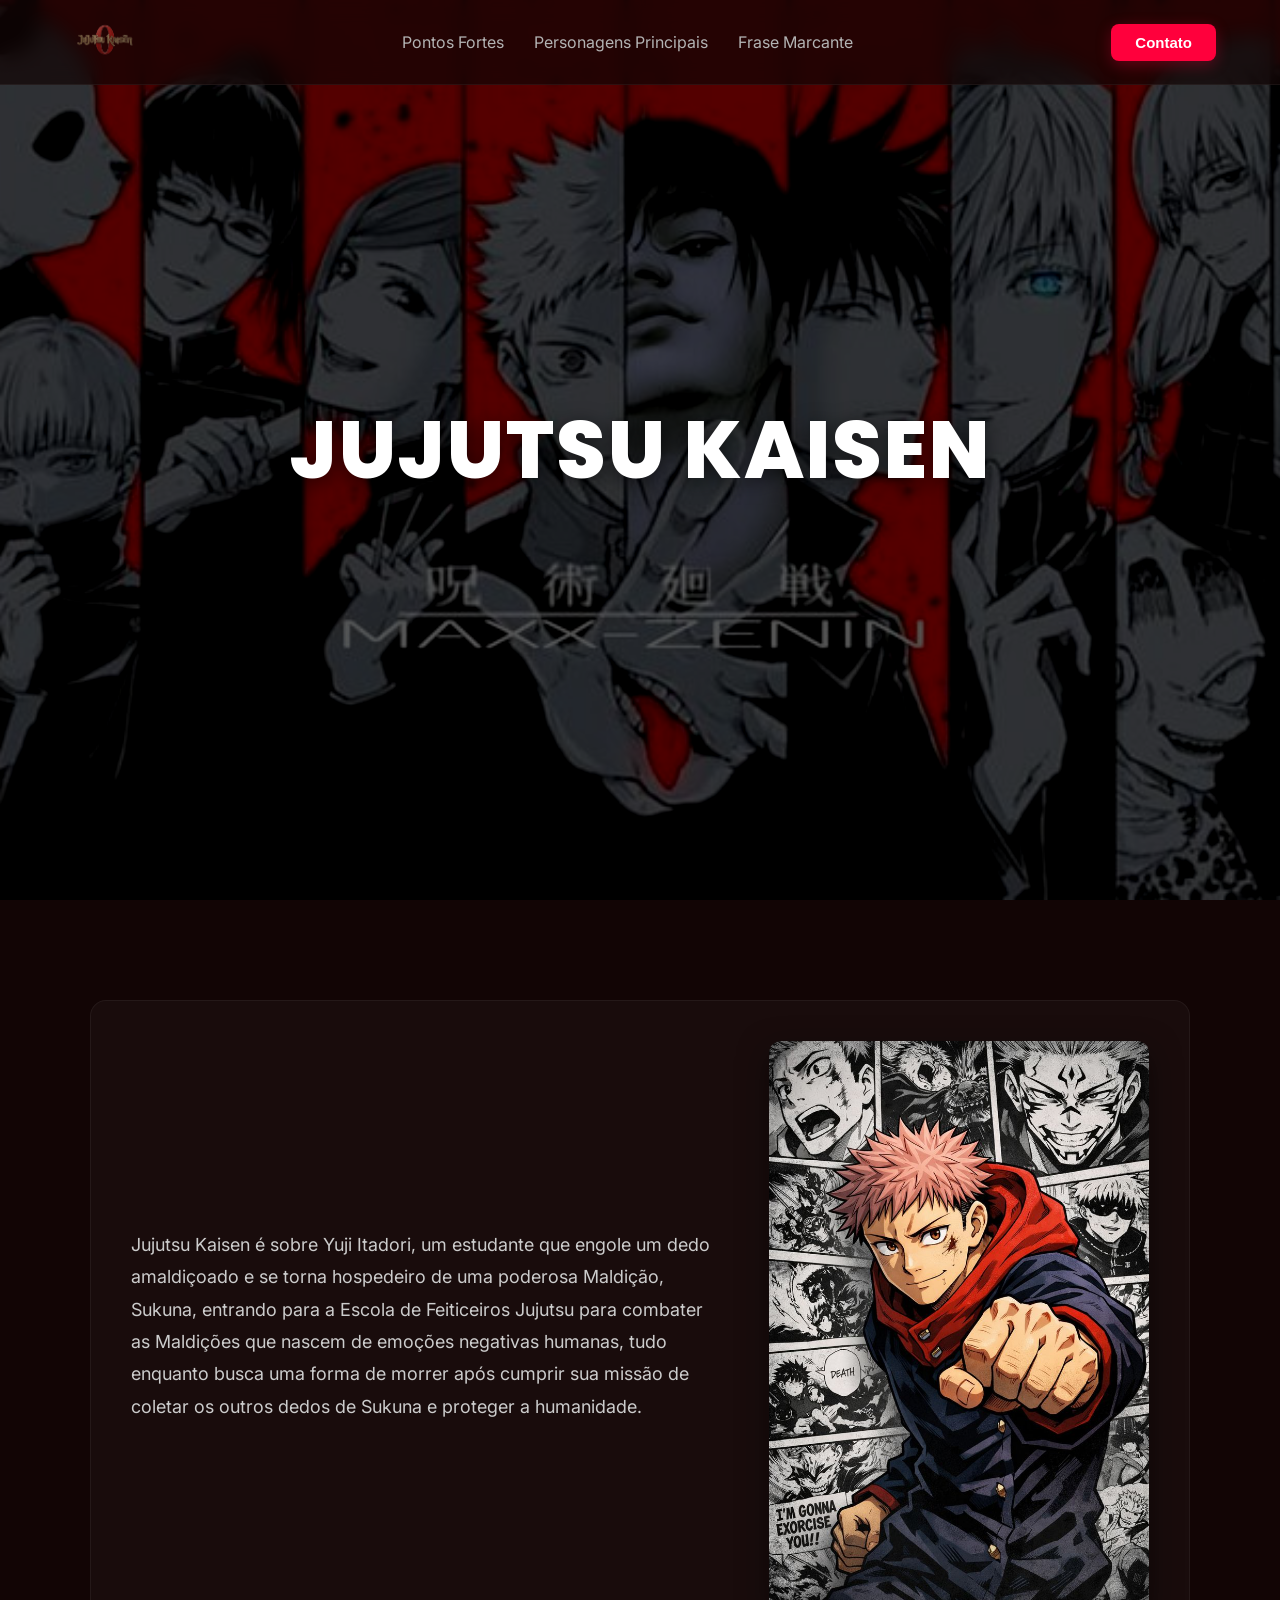
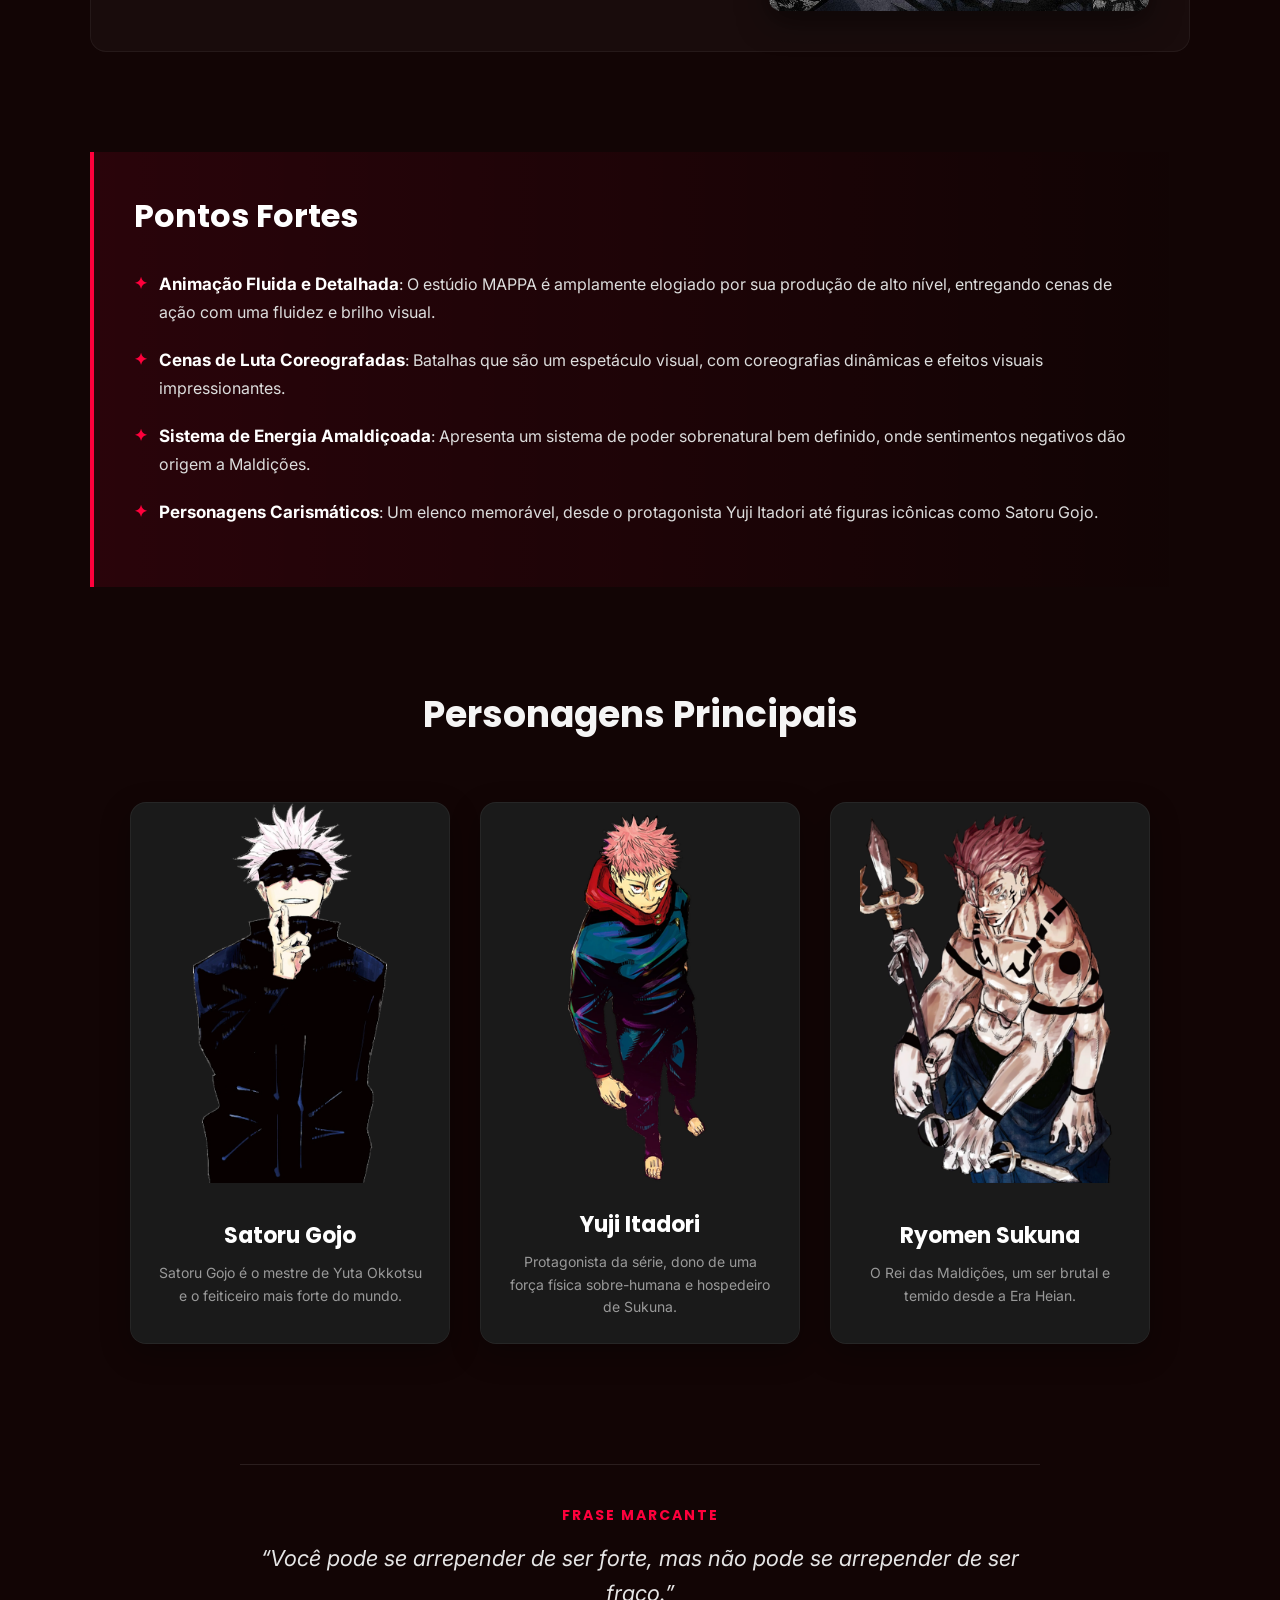
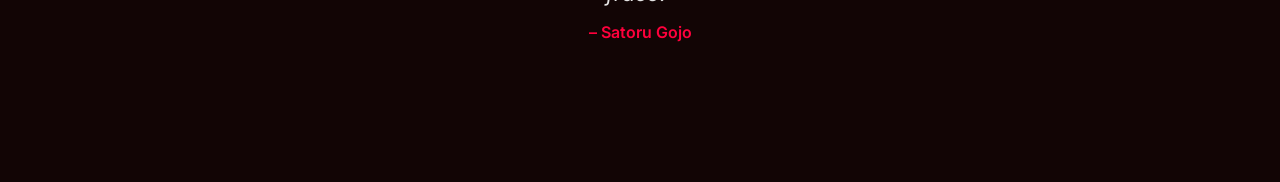
<file: index.html>
<!DOCTYPE html>
<html lang="pt-BR">
  <head>
    <meta charset="UTF-8" />
    <meta name="viewport" content="width=device-width, initial-scale=1.0" />
    <title>Jujutsu Kaisen</title>
    <link rel="stylesheet" href="./Style/Pro.css" />
  </head>
  <body>
                          
      <header>     
          <div class="interface">
              <section class="logo">
                  <img src="./img/logo_5-removebg-preview.png" alt="Logo" width="80px" height="50px"/>
              </section> 

              <section class="menu-desctop">
                   <nav>
                      <ul>
                         <li><a href="#ponto-forte">Pontos Fortes</a></li>
                         <li><a href="#personagens">Personagens Principais</a></li>
                         <li><a href="#frase">Frase Marcante</a></li>
                      </ul>
                   </nav>
              </section>
             
              <section class="btn-contato">
                  <a href="#">
                      <button>Contato</button>                                                                      
                  </a>
              </section>
          </div>
      </header>

    <div class="imagens-1">
        <h1 class="title">Jujutsu Kaisen</h1>
        <img src="./img/logo_2.jpg" alt="jujutsu-kaisen" class="img-principal" />
    </div> 

    <div class="texto-Principal">
        <p class="paragrafo-1">
        Jujutsu Kaisen é sobre Yuji Itadori, um estudante que engole um dedo
        amaldiçoado e se torna hospedeiro de uma poderosa Maldição, Sukuna,
        entrando para a Escola de Feiticeiros Jujutsu para combater as Maldições
        que nascem de emoções negativas humanas, tudo enquanto busca uma forma
        de morrer após cumprir sua missão de coletar os outros dedos de Sukuna e
        proteger a humanidade.
        </p>
        <img src="./img/itadori yuji.jpg" alt="itadori" class="imagens-2" />
    </div>

    <div class="caracteris" id="ponto-forte">
      <h3 class="titulo">Pontos Fortes</h3>
      <ul class="listas-fortes">
        <li>
          <strong>Animação Fluida e Detalhada</strong>: O estúdio MAPPA é
          amplamente elogiado por sua produção de alto nível, entregando cenas
          de ação com uma fluidez e brilho visual.
        </li>
        <li>
          <strong>Cenas de Luta Coreografadas</strong>: Batalhas que são um
          espetáculo visual, com coreografias dinâmicas e efeitos visuais
          impressionantes.
        </li>
        <li>
          <strong>Sistema de Energia Amaldiçoada</strong>: Apresenta um
          sistema de poder sobrenatural bem definido, onde sentimentos negativos dão origem a Maldições.
        </li>
        <li>
          <strong>Personagens Carismáticos</strong>: Um elenco memorável, desde o protagonista Yuji Itadori até figuras icônicas como Satoru Gojo.
        </li>
      </ul>
    </div>

    <div class="secao-personagens" id="personagens">
      <h2 class="h2">Personagens Principais</h2>

      <div class="container-cards">
        <div class="card-personagem">
          <div class="img-container">
            <img src="./img/Satoru_Gojo.png" alt="Satoru" />
          </div>
          <div class="info-card">
            <h4>Satoru Gojo</h4>
            <p>Satoru Gojo é o mestre de Yuta Okkotsu e o feiticeiro mais forte do mundo.</p>
          </div>
        </div>

        <div class="card-personagem">
          <div class="img-container">
            <img src="./img/Yuji_Itadori.png" alt="Yuji" />
          </div>
          <div class="info-card">
            <h4>Yuji Itadori</h4>
            <p>Protagonista da série, dono de uma força física sobre-humana e hospedeiro de Sukuna.</p>
          </div>
        </div>

        <div class="card-personagem">
          <div class="img-container">
            <img src="./img/Ryomen_Sukuna.png" alt="Ryomen" />
          </div>
          <div class="info-card">
            <h4>Ryomen Sukuna</h4>
            <p>O Rei das Maldições, um ser brutal e temido desde a Era Heian.</p>
          </div>
        </div>
      </div>
    </div>

    <div class="frase-Marcante" id="frase">
      <h4 class="texto-5">Frase Marcante</h4>
      <p class="ultimo-texto">
        “Você pode se arrepender de ser forte, mas não pode se arrepender de ser fraco.”
      </p>
      <p style="color: #ff003c; margin-top: 10px; font-weight: 600;">– Satoru Gojo</p>
    </div>
  </body>
</html>
</file>
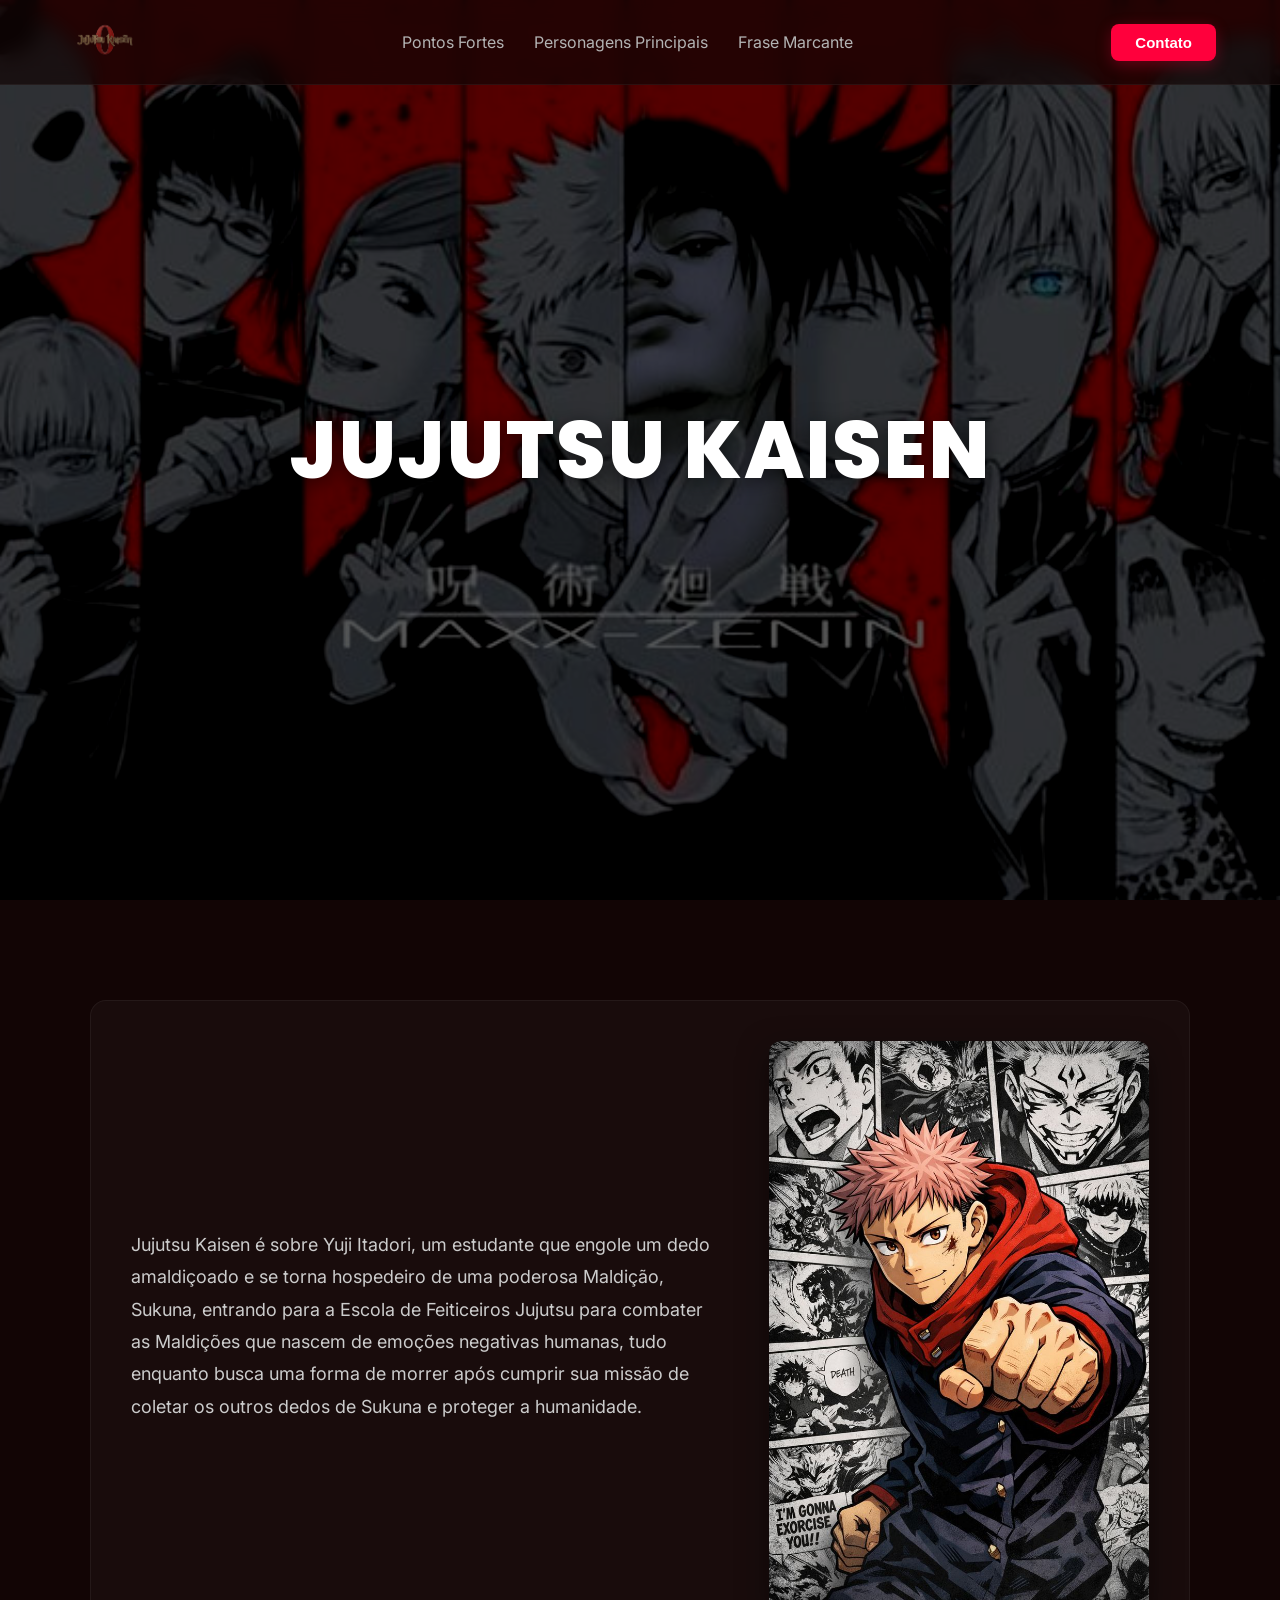
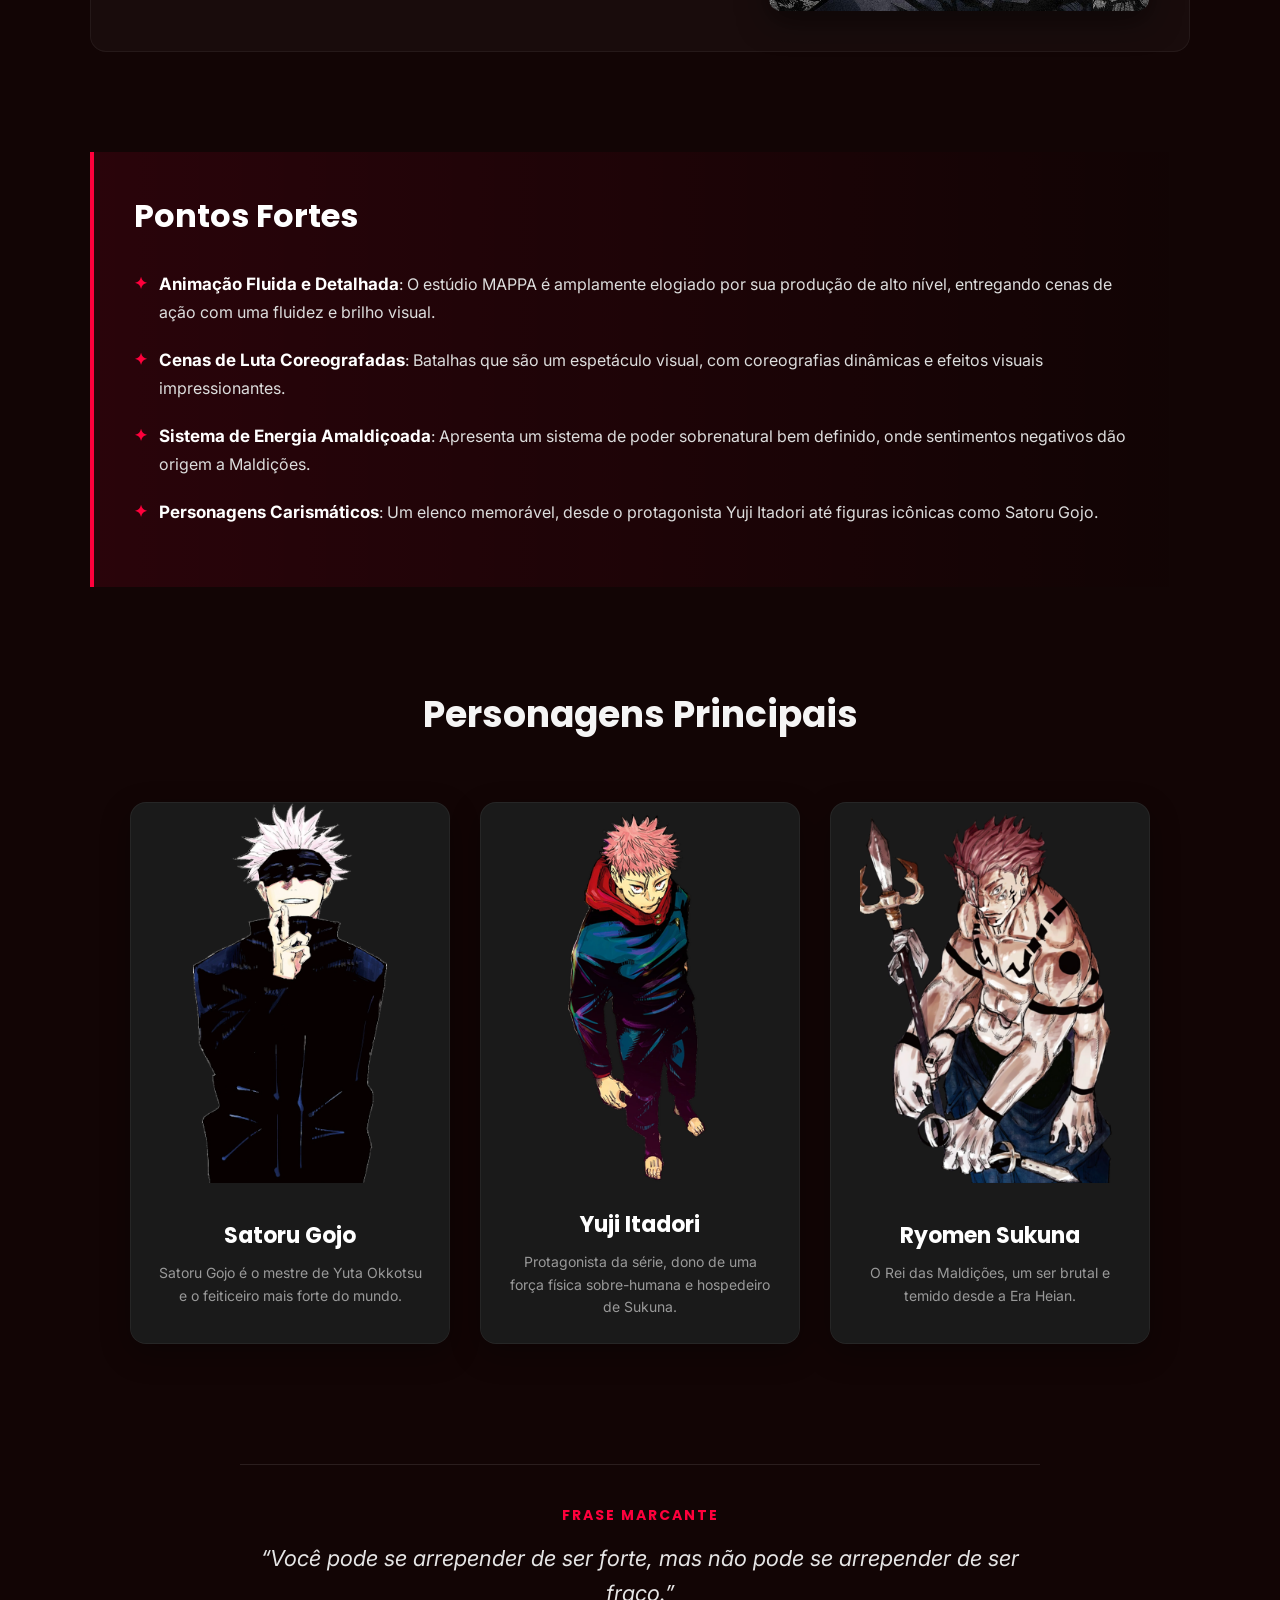
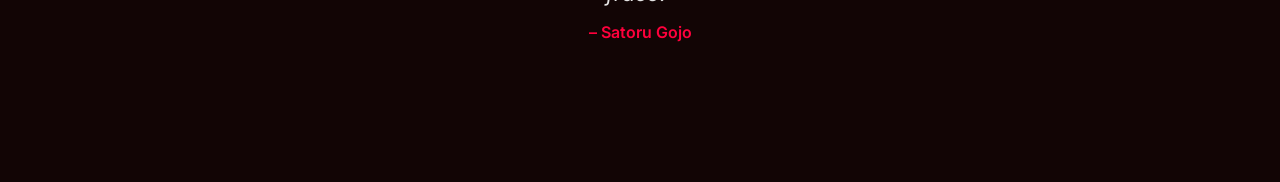
<file: Structure/index.html>
<!DOCTYPE html>
<html lang="pt-BR">
  <head>
    <meta charset="UTF-8" />
    <meta name="viewport" content="width=device-width, initial-scale=1.0" />
    <title>Jujutsu Kaisen</title>
    <link rel="stylesheet" href="../Style/Pro.css" />
  </head>
  <body>
                          
      <header>     
          <div class="interface">
              <section class="logo">
                  <img src="../img/logo_5-removebg-preview.png" alt="Logo" width="80px" height="50px"/>
              </section> 

              <section class="menu-desctop">
                   <nav>
                      <ul>
                         <li><a href="#ponto-forte">Pontos Fortes</a></li>
                         <li><a href="#personagens">Personagens Principais</a></li>
                         <li><a href="#frase">Frase Marcante</a></li>
                      </ul>
                   </nav>
              </section>
             
              <section class="btn-contato">
                  <a href="#">
                      <button>Contato</button>                                                                      
                  </a>
              </section>
          </div>
      </header>

    <div class="imagens-1">
        <h1 class="title">Jujutsu Kaisen</h1>
        <img src="../img/logo_2.jpg" alt="jujutsu-kaisen" class="img-principal" />
    </div> 

    <div class="texto-Principal">
        <p class="paragrafo-1">
        Jujutsu Kaisen é sobre Yuji Itadori, um estudante que engole um dedo
        amaldiçoado e se torna hospedeiro de uma poderosa Maldição, Sukuna,
        entrando para a Escola de Feiticeiros Jujutsu para combater as Maldições
        que nascem de emoções negativas humanas, tudo enquanto busca uma forma
        de morrer após cumprir sua missão de coletar os outros dedos de Sukuna e
        proteger a humanidade.
        </p>
        <img src="../img/itadori yuji.jpg" alt="itadori" class="imagens-2" />
    </div>

    <div class="caracteris" id="ponto-forte">
      <h3 class="titulo">Pontos Fortes</h3>
      <ul class="listas-fortes">
        <li>
          <strong>Animação Fluida e Detalhada</strong>: O estúdio MAPPA é
          amplamente elogiado por sua produção de alto nível, entregando cenas
          de ação com uma fluidez e brilho visual.
        </li>
        <li>
          <strong>Cenas de Luta Coreografadas</strong>: Batalhas que são um
          espetáculo visual, com coreografias dinâmicas e efeitos visuais
          impressionantes.
        </li>
        <li>
          <strong>Sistema de Energia Amaldiçoada</strong>: Apresenta um
          sistema de poder sobrenatural bem definido, onde sentimentos negativos dão origem a Maldições.
        </li>
        <li>
          <strong>Personagens Carismáticos</strong>: Um elenco memorável, desde o protagonista Yuji Itadori até figuras icônicas como Satoru Gojo.
        </li>
      </ul>
    </div>

    <div class="secao-personagens" id="personagens">
      <h2 class="h2">Personagens Principais</h2>

      <div class="container-cards">
        <div class="card-personagem">
          <div class="img-container">
            <img src="../img/Satoru_Gojo.png" alt="Satoru" />
          </div>
          <div class="info-card">
            <h4>Satoru Gojo</h4>
            <p>Satoru Gojo é o mestre de Yuta Okkotsu e o feiticeiro mais forte do mundo.</p>
          </div>
        </div>

        <div class="card-personagem">
          <div class="img-container">
            <img src="../img/Yuji_Itadori.png" alt="Yuji" />
          </div>
          <div class="info-card">
            <h4>Yuji Itadori</h4>
            <p>Protagonista da série, dono de uma força física sobre-humana e hospedeiro de Sukuna.</p>
          </div>
        </div>

        <div class="card-personagem">
          <div class="img-container">
            <img src="../img/Ryomen_Sukuna.png" alt="Ryomen" />
          </div>
          <div class="info-card">
            <h4>Ryomen Sukuna</h4>
            <p>O Rei das Maldições, um ser brutal e temido desde a Era Heian.</p>
          </div>
        </div>
      </div>
    </div>

    <div class="frase-Marcante" id="frase">
      <h4 class="texto-5">Frase Marcante</h4>
      <p class="ultimo-texto">
        “Você pode se arrepender de ser forte, mas não pode se arrepender de ser fraco.”
      </p>
      <p style="color: #ff003c; margin-top: 10px; font-weight: 600;">– Satoru Gojo</p>
    </div>
  </body>
</html>
</file>
<file: Style/Pro.css>
/* --- CONFIGURAÇÕES GERAIS --- */
@import url('https://fonts.googleapis.com/css2?family=Inter:wght@300;400;600;700&family=Poppins:wght@400;600;800&display=swap');

* {
  box-sizing: border-box;
  margin: 0;
  padding: 0;
}

body {
  background-color: #120505; /* Fundo escuro premium */
  color: #f5f5f5;
  font-family: 'Inter', sans-serif;
  overflow-x: hidden;
}

html {
  scroll-behavior: smooth;
}

#ponto-forte,
#personagens,
#frase {
  scroll-margin-top: 100px;
}

/* --- HEADER / MENU (Moderno com Blur) --- */
header {
  position: fixed; /* Fixado no topo ao rolar a página */
  top: 0;
  left: 0;
  width: 100%;
  padding: 15px 5%;
  z-index: 100;
  background: rgba(18, 5, 5, 0.7);
  backdrop-filter: blur(10px);
  border-bottom: 1px solid rgba(255, 255, 255, 0.05);
}

.interface {
  display: flex;
  align-items: center;
  justify-content: space-between;
  max-width: 1200px;
  margin: 0 auto;
  width: 100%;
}

.logo img {
  object-fit: contain;
  transition: transform 0.3s ease;
}
.logo img:hover {
  transform: scale(1.05);
}

.menu-desctop ul {
  display: flex;
  list-style-type: none;
  gap: 30px;
}

.menu-desctop ul li a {
  color: #b3b3b3;
  text-decoration: none;
  font-size: 16px;
  font-weight: 400;
  transition: all 0.3s ease;
  position: relative;
}

.menu-desctop ul li a:hover {
  color: #ff003c;
}

/* Linha decorativa no hover do menu */
.menu-desctop ul li a::after {
  content: '';
  position: absolute;
  width: 0;
  height: 2px;
  bottom: -5px;
  left: 0;
  background-color: #ff003c;
  transition: width 0.3s ease;
}

.menu-desctop ul li a:hover::after {
  width: 100%;
}

.btn-contato button {
  padding: 10px 24px;
  font-size: 15px;
  font-weight: 600;
  background-color: #ff003c;
  color: white;
  border: none;
  border-radius: 8px;
  cursor: pointer;
  transition: all 0.3s ease;
  box-shadow: 0 4px 15px rgba(255, 0, 60, 0.3);
}

.btn-contato button:hover {
  background-color: #e60036;
  transform: translateY(-2px);
  box-shadow: 0 6px 20px rgba(255, 0, 60, 0.5);
}

/* --- SEÇÃO HERO (TOPO) --- */
.imagens-1 {
  position: relative;
  width: 100%;
  height: 100vh;
  display: flex;
  justify-content: center;
  align-items: center;
  overflow: hidden;
}

.title {
  font-size: 5rem;
  font-family: 'Poppins', sans-serif;
  font-weight: 800;
  color: white;
  text-transform: uppercase;
  letter-spacing: 2px;
  text-shadow: 0 4px 20px rgba(0, 0, 0, 0.6);
  text-align: center;
  z-index: 2;
  padding: 0 20px;
  animation: surgidoDaEsquerda 1.2s cubic-bezier(0.25, 1, 0.5, 1) forwards;
}

.img-principal {
  position: absolute;
  top: 0;
  left: 0;
  width: 100%;
  height: 100%;
  object-fit: cover;
  z-index: -1;
  filter: brightness(35%) contrast(110%);
  animation: surgidoDaDireita 1.2s cubic-bezier(0.25, 1, 0.5, 1) forwards;
}

@keyframes surgidoDaDireita {
  0% {
    opacity: 0;
    transform: scale(1.05) translateX(50px);
  }
  100% {
    opacity: 1;
    transform: scale(1) translateX(0);
  }
}

@keyframes surgidoDaEsquerda {
  0% {
    opacity: 0;
    transform: translateX(-50px);
  }
  100% {
    opacity: 1;
    transform: translateX(0);
  }
}

/* --- SEÇÃO HISTÓRIA --- */
.texto-Principal {
  background: rgba(255, 255, 255, 0.03);
  border: 1px solid rgba(255, 255, 255, 0.05);
  display: flex;
  align-items: center;
  justify-content: space-between;
  gap: 50px;
  max-width: 1100px;
  margin: 100px auto;
  padding: 40px;
  border-radius: 16px;
}

.paragrafo-1 {
  flex: 1;
  font-size: 18px;
  line-height: 1.8;
  color: #ccc;
}

.imagens-2 {
  width: 380px;
  height: auto;
  border-radius: 12px;
  object-fit: cover;
  box-shadow: 0 10px 30px rgba(0,0,0,0.5);
}

/* --- PONTOS FORTES --- */
.caracteris {
  max-width: 1100px;
  margin: 100px auto;
  background: linear-gradient(90deg, rgba(255, 0, 60, 0.1) 0%, rgba(0,0,0,0) 100%);
  border-left: 4px solid #ff003c;
  padding: 40px;
  border-radius: 0 16px 16px 0;
}

.titulo {
  margin-bottom: 30px;
  font-family: 'Poppins', sans-serif;
  font-size: 32px;
  font-weight: 700;
  color: white;
}

.listas-fortes {
  list-style-type: none;
}

.listas-fortes li {
  margin-bottom: 20px;
  line-height: 1.7;
  font-size: 16px;
  color: #ddd;
  position: relative;
  padding-left: 25px;
}

/* Marcador personalizado moderno */
.listas-fortes li::before {
  content: "✦";
  position: absolute;
  left: 0;
  color: #ff003c;
  font-weight: bold;
}

.listas-fortes li strong {
  color: white;
  font-size: 17px;
}

/* --- SEÇÃO PERSONAGENS --- */
.h2 {
  font-family: 'Poppins', sans-serif;
  font-size: 36px;
  font-weight: 700;
  text-align: center;
  margin: 100px 0 40px 0;
}

.container-cards {
  display: flex;
  justify-content: center;
  gap: 30px;
  flex-wrap: wrap;
  padding: 20px max(5%, 20px);
  max-width: 1200px;
  margin: 0 auto;
}

.card-personagem {
  background-color: #1a1a1a;
  border: 1px solid rgba(255, 255, 255, 0.05);
  border-radius: 16px;
  overflow: hidden;
  width: 320px;
  box-shadow: 0 10px 30px rgba(0, 0, 0, 0.3);
  transition: all 0.4s cubic-bezier(0.175, 0.885, 0.32, 1.275);
  display: flex;
  flex-direction: column;
}

.card-personagem:hover {
  transform: translateY(-12px);
  border-color: rgba(255, 0, 60, 0.4);
  box-shadow: 0 15px 35px rgba(255, 0, 60, 0.15);
}

/* CORREÇÃO E MODERNIZAÇÃO DA IMAGEM DO CARD */
.card-personagem .img-container {
  width: 100%;
  height: 380px;
  overflow: hidden;
}

.card-personagem img {
  width: 100%;
  height: 100%;
  object-fit: contain;
  transition: transform 0.5s ease;
}

.card-personagem:hover img {
  transform: scale(1.08);
}

.info-card {
  padding: 25px;
  text-align: center;
  background: #1a1a1a;
  flex-grow: 1;
  display: flex;
  flex-direction: column;
  justify-content: center;
}

.info-card h4 {
  margin-bottom: 10px;
  font-family: 'Poppins', sans-serif;
  font-size: 22px;
  color: white;
}

.info-card p {
  font-size: 14px;
  color: #999;
  line-height: 1.6;
}

/* --- FRASE MARCANTE --- */
.frase-Marcante {
  max-width: 800px;
  margin: 100px auto;
  text-align: center;
  padding: 40px 20px;
  border-top: 1px solid rgba(255, 255, 255, 0.1);
}

.texto-5 {
  font-family: 'Poppins', sans-serif;
  font-size: 14px;
  text-transform: uppercase;
  color: #ff003c;
  letter-spacing: 2px;
  margin-bottom: 15px;
}

.ultimo-texto {
  font-size: 22px;
  font-style: italic;
  line-height: 1.6;
  color: #e5e5e5;
}

/* --- RESPONSIVIDADE (MOBILE-FRIENDLY) --- */
@media (max-width: 900px) {
  .texto-Principal {
    flex-direction: column;
    text-align: center;
    margin: 60px 20px;
    padding: 30px 20px;
  }
  .imagens-2 {
    width: 100%;
    max-width: 400px;
  }
  .title {
    font-size: 3.2rem;
  }
  .menu-desctop {
    display: none; /* Em um cenário real, aqui entraria um menu hamburguer */
  }
}
</file>
